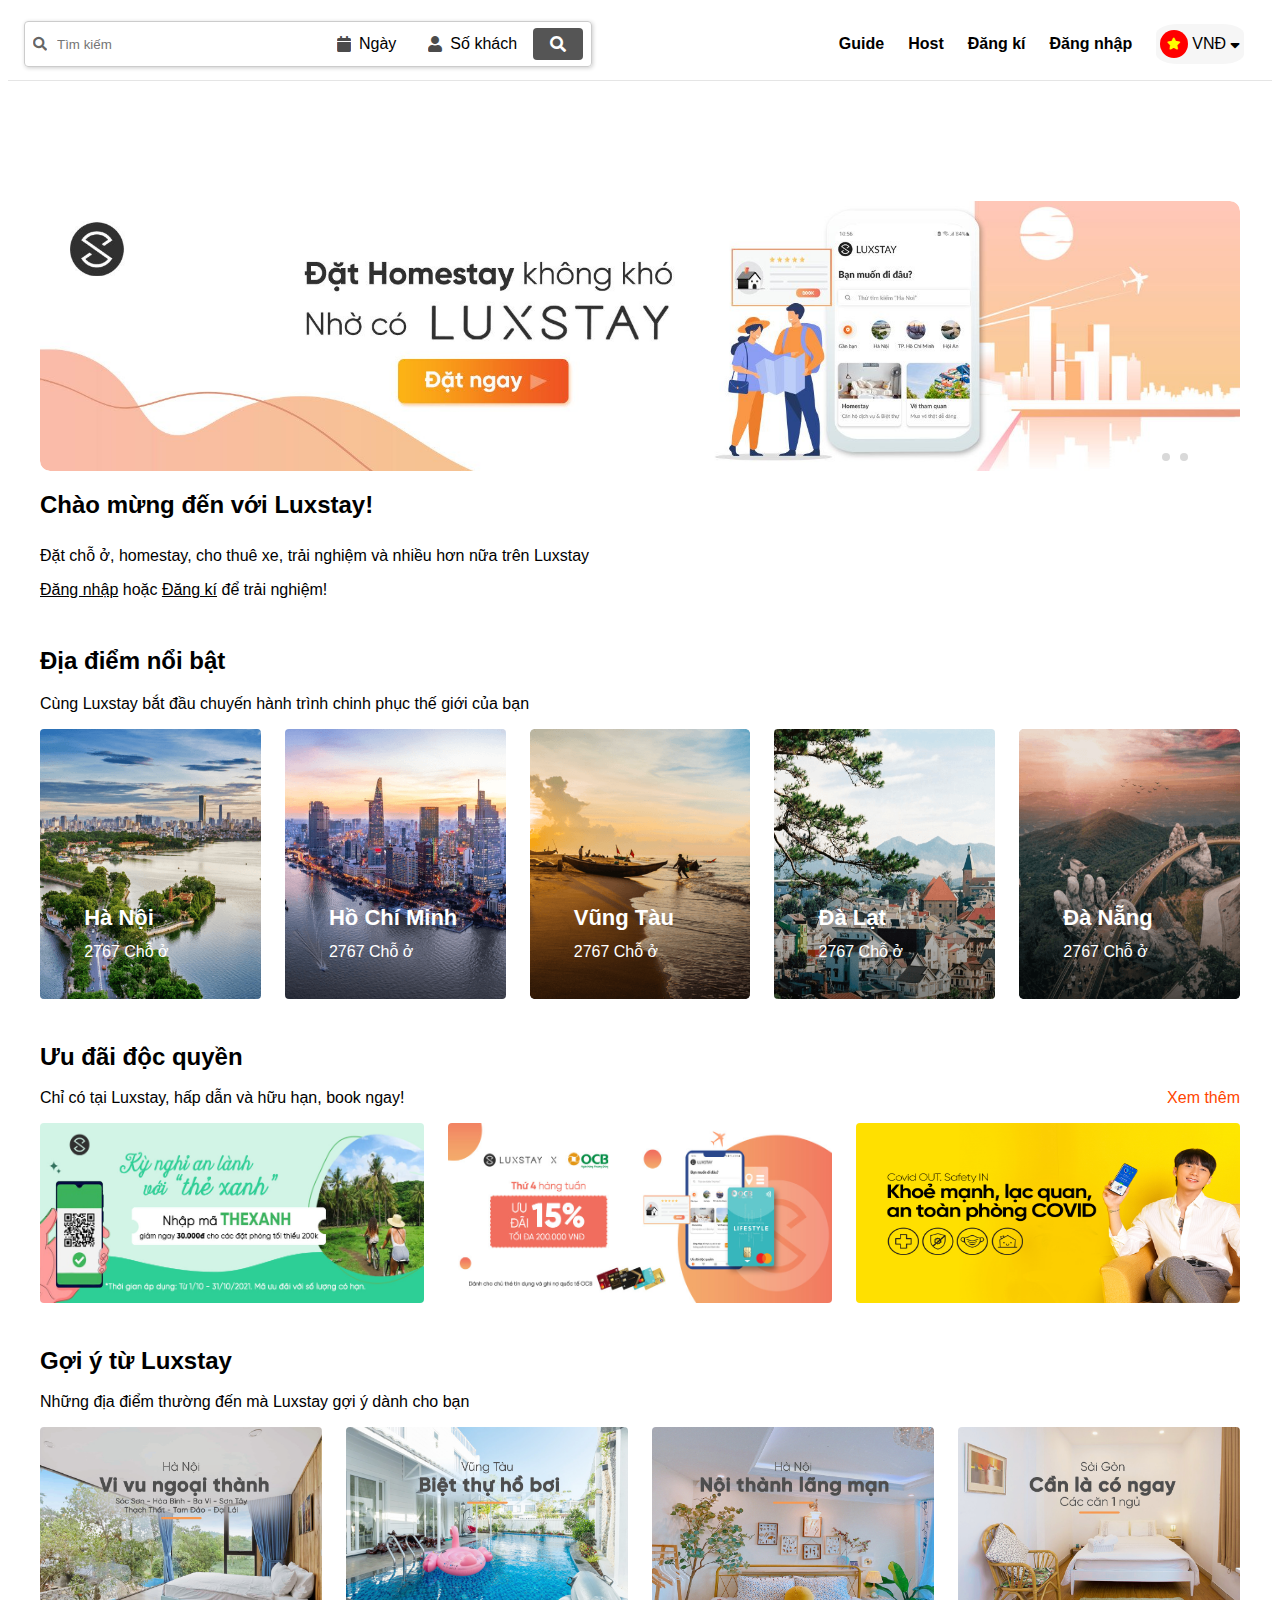
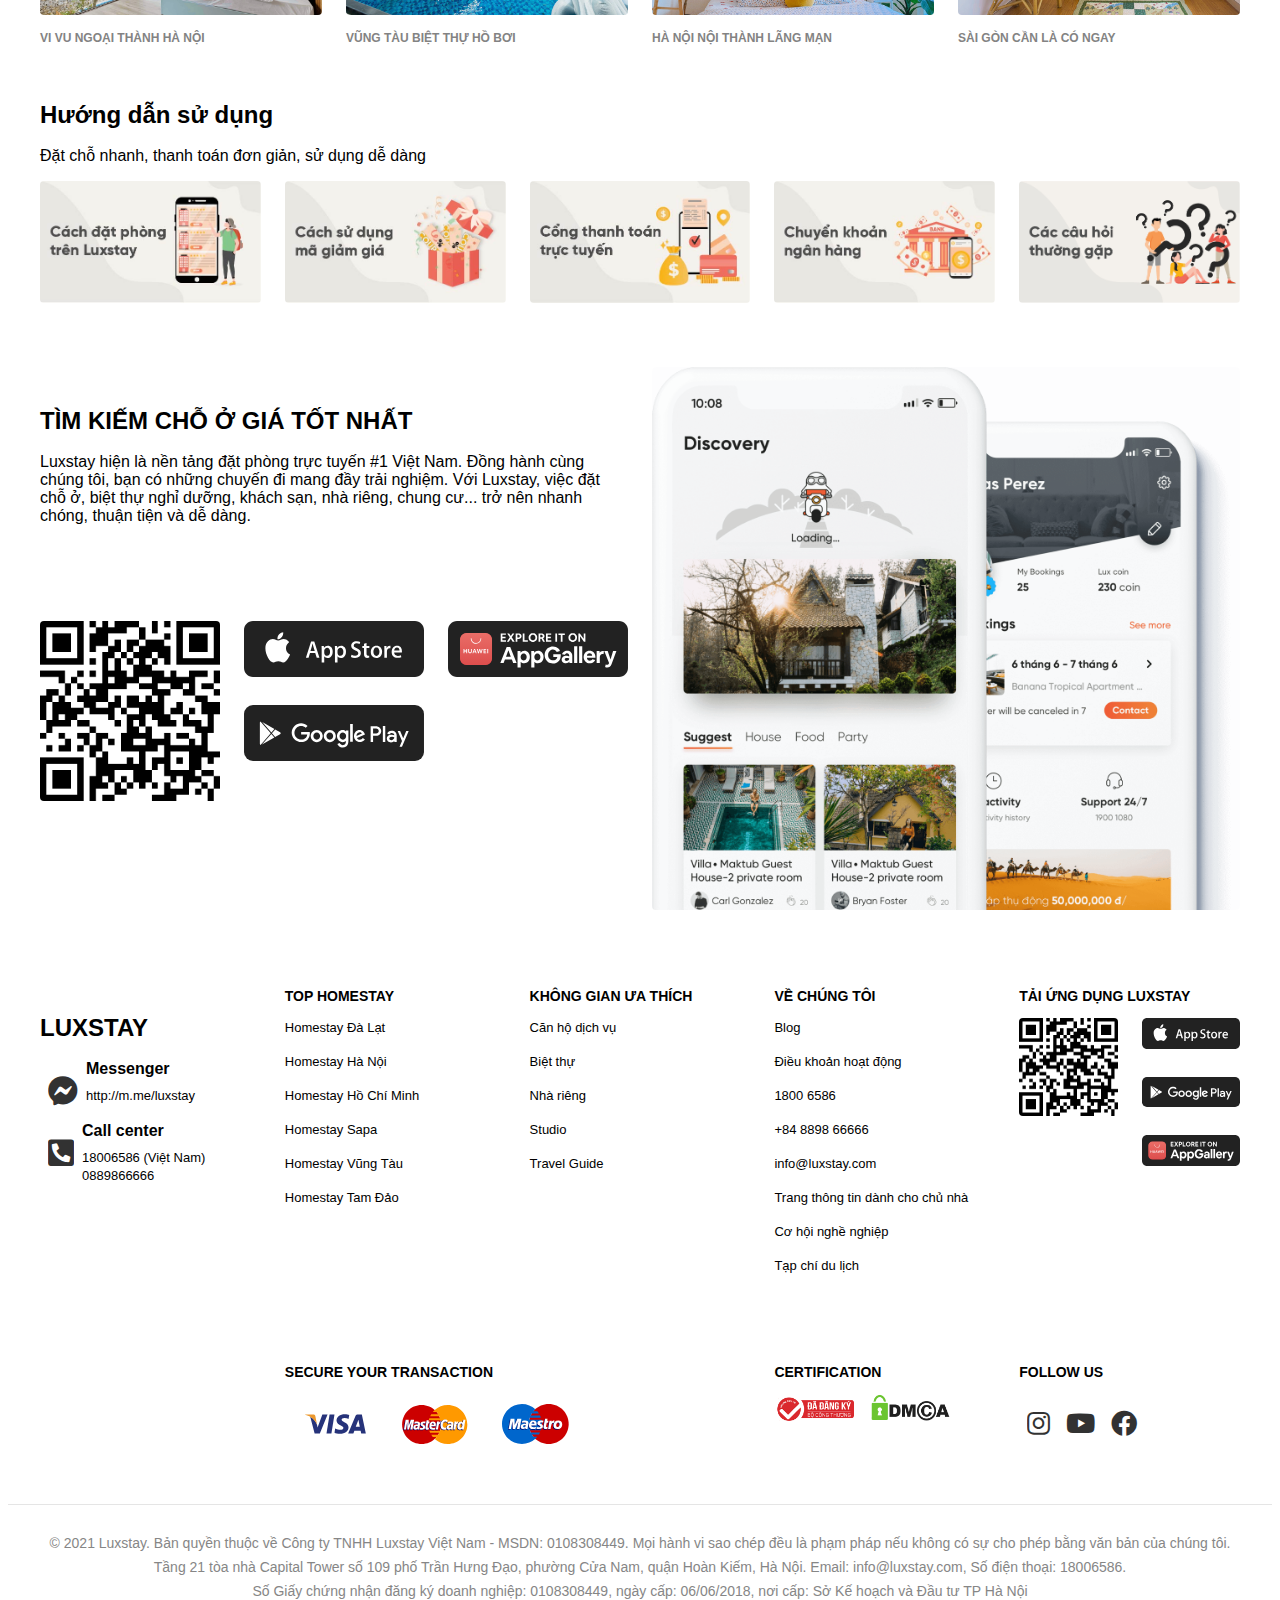
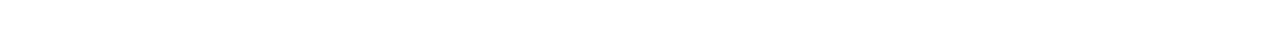
<file: index.html>
<!DOCTYPE html>
<html lang="en">
<head>
    <meta charset="UTF-8">
    <meta http-equiv="X-UA-Compatible" content="IE=edge">
    <meta name="viewport" content="width=device-width, initial-scale=1.0">
    <title>Luxstay</title>
    <link rel="stylesheet" href="./aseets/grid-system.css">
    <link rel="stylesheet" href="./aseets/style.css">
    <link rel="stylesheet" href="./aseets/slide.css">
    <link rel="stylesheet" href="./aseets/fontawesome-free-5.15.4-web/css/all.min.css">
</head>
<body>
    <div class="main">
        <div class="header">
            <div class="grid wide-1300 row-flex-between flex-center"> 
                <div class="header-search-option row-flex">
                    <div class="header-navigation-input flex-center">
                        <i class="fas fa-search seach-icon"></i>
                        <input type="text" placeholder="Tìm kiếm" class="header-form-control-input">
                    </div>
                    
                    <div class="header-navigation-date flex-center">
                        <i class="fas fa-calendar date-icon"></i>
                        Ngày
                    </div>
                    <div class="header-navigation-user flex-center js">
                        <i class="fas fa-user user-icon"></i>
                        Số khách
                        <div class="number-user flex-col js-user">
                            <div class="number-user-list  flex-between flex-center">
                                <div class="user-type">
                                    <h4>Người lớn</h4>
                                </div>
                                <div class="user-chose-number">
                                    <i class="fas fa-minus-circle"></i>
                                    <span>0</span>
                                    <i class="fas fa-plus-circle"></i>
                                </div>
                            </div>
                            <div class="number-user-list  flex-between flex-center">
                                <div class="user-type">
                                    <h4>Trẻ em</h4>
                                    <span>Tuổi từ 2-12</span>
                                </div>
                                <div class="user-chose-number">
                                    <i class="fas fa-minus-circle"></i>
                                    <span>0</span>
                                    <i class="fas fa-plus-circle"></i>
                                </div>
                            </div><div class="number-user-list  flex-between flex-center">
                                <div class="user-type">
                                    <h4>Trẻ sơ sinh</h4>
                                    <span>Dưới 2 tuổi</span>
                                </div>
                                <div class="user-chose-number">
                                    <i class="fas fa-minus-circle"></i>
                                    <span>0</span>
                                    <i class="fas fa-plus-circle"></i>
                                </div>
                            </div>
                            <div class="numer-user-direction flex-between">
                                <h4>Xoá</h4>
                                <h4>Áp dụng</h4>
                            </div>
                        </div>
                    </div>
                    <div class="header-navigation-input-btn flex-center">
                        <div class="header-navigation-input-btn-icon row-flex">
                            <i class="fas fa-search seach-btn-icon"></i>
                        </div>
                    </div>
                </div>
                <div class="header-navbar">
                    <ul class="header-navbar-list row-flex">
                        <li class="header-navbar-list-item flex-center"><a href="">Guide</a></li>
                        <li class="header-navbar-list-item flex-center"><a href="">Host</a></li>
                        <li class="header-navbar-list-item flex-center"><a href="">Đăng kí</a></li>
                        <li class="header-navbar-list-item flex-center"><a href="">Đăng nhập</a></li>
                        <li class="header-navbar-list-item header-navbar-list-item-country ">
                            <div class="type-pay flex-center">
                                <div class="type-pay-country row-flex">
                                    <i class="fas fa-star country-icon"></i>
                                </div>
                                VNĐ
                                <i class="fas fa-sort-down icon-down"></i>
                                <div class="type-country-list">
                                    <div class="type-country-list-item row-flex flex-center">
                                        <h4>VND</h4>
                                        <p>Việt Nam Đồng</p>
                                        <i class="fas fa-check"></i>
                                    </div>
                                    <div class="type-country-list-item row-flex flex-center">
                                        <h4>USD</h4>
                                        <p>United States Dollar</p> 
                                    </div>
                                </div>
                            </div>
                        </li>
                    </ul>
                </div>
            </div>
        </div>
        <div class="container">
            <div class="grid wide mt-12">
                <div class="introduce">
                    <div class="introduce-silde">
                        <div class="slider middle">
                            <div class="slides">
                                <input type="radio" name="radio-btn" id="radio1">
                                <input type="radio" name="radio-btn" id="radio2">
            
                                <div class="slide first">
                                    <img src="./aseets/img/slide1.png"  class="slide-img" alt="">
                                </div>
                                <div class="slide second">
                                    <img src="./aseets/img/slide2.png"  class="slide-img" alt="">
                                </div>
            
                                <div class="navigation-auto">
                                    <div class="auto btn1"></div>
                                    <div class="auto btn2"></div>
                                </div>
            
                                <div class="navigation-manual">
                                    <label for="radio1" class="manual-btn"></label>
                                    <label for="radio2" class="manual-btn"></label>
                                </div>
                            </div>
                    </div>
                   </div> 
                   
                    <h2>Chào mừng đến với Luxstay!</h2>
                    <p>Đặt chỗ ở, homestay, cho thuê xe, trải nghiệm và nhiều hơn nữa trên Luxstay</p>
                    <p><a href="">Đăng nhập</a> hoặc <a href="">Đăng kí</a> để trải nghiệm!</p>
                </div>

                <div class="place-list">
                    <h2>Địa điểm nổi bật</h2>
                    <p>Cùng Luxstay bắt đầu chuyến hành trình chinh phục thế giới của bạn</p>
                    <div class="row ">
                        <div class="col l2-4 m-6">
                           <div class="place-list-item">
                                <div class="place-list-item-img" >
                                    <img src="./aseets/img/HN.png" alt="">
                                </div>
                                <div class="place-infomation">
                                    <h4 class="place-name">Hà Nội</h4>
                                    <p class="place-stock">2767 Chỗ ở</p>
                                </div>
                           </div>
                        </div>
                        <div class="col l2-4 m-6">
                            <div class="place-list-item">
                                 <div class="place-list-item-img" >
                                     <img src="./aseets/img/HCM.png" alt="">
                                 </div>
                                 <div class="place-infomation">
                                     <h4 class="place-name">Hồ Chí Minh</h4>
                                     <p class="place-stock">2767 Chỗ ở</p>
                                 </div>
                            </div>
                         </div>
                         <div class="col l2-4 m-6">
                            <div class="place-list-item">
                                 <div class="place-list-item-img" >
                                     <img src="./aseets/img/VT.png" alt="">
                                 </div>
                                 <div class="place-infomation">
                                     <h4 class="place-name">Vũng Tàu</h4>
                                     <p class="place-stock">2767 Chỗ ở</p>
                                 </div>
                            </div>
                         </div>
                         <div class="col l2-4 m-6">
                            <div class="place-list-item">
                                 <div class="place-list-item-img" >
                                     <img src="./aseets/img/DL.png" alt="">
                                 </div>
                                 <div class="place-infomation">
                                     <h4 class="place-name">Đà Lạt</h4>
                                     <p class="place-stock">2767 Chỗ ở</p>
                                 </div>
                            </div>
                         </div>
                         <div class="col l2-4 m-6">
                            <div class="place-list-item">
                                 <div class="place-list-item-img" >
                                     <img src="./aseets/img/DN.png" alt="">
                                 </div>
                                 <div class="place-infomation">
                                     <h4 class="place-name">Đà Nẵng</h4>
                                     <p class="place-stock">2767 Chỗ ở</p>
                                 </div>
                            </div>
                         </div>
                    </div>
                </div>

                <div class="profit">
                    <div class="profit-dep">
                        <h2 class="margin-h2">Ưu đãi độc quyền</h2>
                        <div class="profit-more-dep flex-between">
                            <p class="padding-p">Chỉ có tại Luxstay, hấp dẫn và hữu hạn, book ngay!</p>
                            <a href="">Xem thêm</a>
                        </div>
                        <div class="row">
                            <div class="col l-4 m-12">
                                <div class="profit-img">
                                    <img src="./aseets/img/app.-1.jpg" class="img" alt="">
                                </div>
                            </div>
                            <div class="col l-4 m-12">
                                <div class="profit-img">
                                    <img src="./aseets/img/sale.jpg" class="img" alt="">
                                </div>
                            </div>
                            <div class="col l-4 m-12">
                                <div class="profit-img">
                                    <img src="./aseets/img/sontung.jpg" class="img" alt="">
                                </div>
                            </div>
                        </div>
                    </div>
                </div>

                <div class="suggettions">
                    <div class="suggettion-dep">
                        <h2 class="margin-h2">Gợi ý từ Luxstay</h2>
                        <p class="padding-p">
                            Những địa điểm thường đến mà Luxstay gợi ý dành cho bạn
                        </p>
                        <div class="row">
                            <div class="col l-3 m-6">
                                <div class="suggettion-list-item">
                                    <img src="./aseets/img/vivuNgoaiThanh.jpg" alt="" class="suggettion-list-item-img img">
                                    <p class="padding-p">VI VU NGOẠI THÀNH HÀ NỘI</p>
                                </div>
                            </div>
                            <div class="col l-3 m-6">
                                <div class="suggettion-list-item">
                                    <img src="./aseets/img/HoBoi.jpg" alt="" class="suggettion-list-item-img img">
                                    <p class="padding-p" >VŨNG TÀU BIỆT THỰ HỒ BƠI</p>
                                </div>
                            </div>
                            <div class="col l-3 m-6">
                                <div class="suggettion-list-item">
                                    <img src="./aseets/img/NoiThanh.jpg" alt="" class="suggettion-list-item-img img">
                                    <p class="padding-p">HÀ NỘI NỘI THÀNH LÃNG MẠN</p>
                                </div>
                            </div>
                            <div class="col l-3 m-6">
                                <div class="suggettion-list-item">
                                    <img src="./aseets/img/SaiGon.jpg" alt="" class="suggettion-list-item-img img">
                                    <p class="padding-p">SÀI GÒN CẦN LÀ CÓ NGAY</p>
                                </div>
                            </div>
                        </div>
                    </div>
                </div>

                <!-- <div class="sugget-discover">
                    <div class="sugeet-discover-dep">
                        <h2 class="margin-h2">
                            Gợi ý khám phá
                        </h2>
                        <p class="padding-p">
                            Để mỗi chuyến đi là một hành trình truyền cảm hứng, mỗi căn phòng là một khoảng trời an yên
                        </p>
                    </div>
                </div> -->

                <div class="manual">
                    <div class="manual-dep">
                        <h2 class="margin-h2">
                            Hướng dẫn sử dụng
                        </h2>
                        <p class="padding-p">
                            Đặt chỗ nhanh, thanh toán đơn giản, sử dụng dễ dàng
                        </p>
                    </div>
                    <div class="manual-list">
                        <div class="row">
                            <div class="col l2-4">
                                <div class="manual-list-item">
                                    <img src="./aseets/img/BookRoom.jpg" alt="" class="img">
                                </div>
                            </div>
                            <div class="col l2-4">
                                <div class="manual-list-item">
                                    <img src="./aseets/img/vocher.jpg" alt="" class="img">
                                </div>
                            </div>
                            <div class="col l2-4">
                                <div class="manual-list-item">
                                    <img src="./aseets/img/pay.jpg" alt="" class="img">
                                </div>
                            </div>
                            <div class="col l2-4">
                                <div class="manual-list-item">
                                    <img src="./aseets/img/Bank.jpg" alt="" class="img">
                                </div>
                            </div>
                            <div class="col l2-4">
                                <div class="manual-list-item">
                                    <img src="./aseets/img/question.jpg" alt="" class="img">
                                </div>
                            </div>
                        </div>
                    </div>
                </div>

                <div class="more-information mt-60">
                    <div class="row">
                        <div class="col l-6">
                            <div class="more-information-text">
                                <h2 class="margin-h2">
                                    TÌM KIẾM CHỖ Ở GIÁ TỐT NHẤT
                                </h2>
                                <p class="padding-p">
                                    Luxstay hiện là nền tảng đặt phòng trực tuyến #1 Việt Nam. Đồng hành cùng chúng tôi, bạn có những chuyến đi mang đầy trải nghiệm. Với Luxstay, việc đặt chỗ ở, biệt thự nghỉ dưỡng, khách sạn, nhà riêng, chung cư... trở nên nhanh chóng, thuận tiện và dễ dàng.
                                </p>
                            </div>
                            <div class="row more-information-img">
                                <div class="col l-4">
                                    <img src="./aseets/img/qr-code.png" alt="" class="img">
                                </div>
                                <div class="col l-4">
                                    <img src="./aseets/img/apple-store.svg" alt="" class="img app-store">
                                    <img src="./aseets/img/google-play.svg" alt="" class="img">
                                </div>
                                <div class="col l-4">
                                    <img src="./aseets/img/huawei.svg" alt="" class="img">
                                </div>
                            </div>
                        </div>
                        <div class="col l-6">
                            <img src="./aseets/img/APP.png" alt="" class="img">
                        </div>
                    </div>
                </div>

                <div class="general mt-60">
                    <div class="row">
                        <div class="col l2-4 mb24">
                            <h2 class="margin-h2">LUXSTAY</h2>
                            <div class="contact">
                                <div class="contact-messenger row-flex">
                                    <i class="fab fa-facebook-messenger icon-general"></i>
                                    <div class="contact-messenger-dep">
                                        <h4 class="h4-mb8">Messenger</h4>
                                    <p class="padding-p"><a href="#" class="a-general">http://m.me/luxstay</a></p>
                                    </div>
                                </div>
                                <div class="contact-phone row-flex">
                                    <i class="fas fa-phone-square-alt icon-general"></i>
                                    <div class="contact-phone-dep">
                                        <h4 class="h4-mb8">Call center</h4>
                                    <p class=" p-nopadding"><a href="#" class="a-general">18006586 (Việt Nam)</a></p>
                                    <p class="padding-p"><a href="#" class="a-general">0889866666</a></p>
                                    </div>
                                </div>
                            </div>
                        </div>
                        <div class="col l2-4">
                            <h3 class="h3-general">TOP HOMESTAY</h3>
                            <p class="padding-p"><a href=""class="a-general">Homestay Đà Lạt</a></p>
                            <p class="padding-p"><a href=""class="a-general">Homestay Hà Nội</a></p>
                            <p class="padding-p"><a href=""class="a-general">Homestay Hồ Chí Minh</a></p>
                            <p class="padding-p"><a href=""class="a-general">Homestay Sapa</a></p>
                            <p class="padding-p"><a href=""class="a-general">Homestay Vũng Tàu</a></p>
                            <p class="padding-p"><a href=""class="a-general">Homestay Tam Đảo</a></p>
                        </div>
                        <div class="col l2-4">
                            <h3 class="h3-general">KHÔNG GIAN ƯA THÍCH</h3>
                            <p class="padding-p"><a href="" class="a-general">Căn hộ dịch vụ</a></p>
                            <p class="padding-p"><a href="" class="a-general">Biệt thự</a></p>
                            <p class="padding-p"><a href="" class="a-general">Nhà riêng</a></p>
                            <p class="padding-p"><a href="" class="a-general">Studio</a></p>
                            <p class="padding-p"><a href="" class="a-general">Travel Guide</a></p>
                        </div>
                        <div class="col l2-4">
                            <h3 class="h3-general">VỀ CHÚNG TÔI</h3>
                            <p class="padding-p"><a href="" class="a-general">Blog</a></p>
                            <p class="padding-p"><a href="" class="a-general">Điều khoản hoạt động</a></p>
                            <p class="padding-p"><a href="" class="a-general">1800 6586</a></p>
                            <p class="padding-p"><a href="" class="a-general">+84 8898 66666</a></p>
                            <p class="padding-p"><a href="" class="a-general">info@luxstay.com</a></p>
                            <p class="padding-p"><a href="" class="a-general">Trang thông tin dành cho chủ nhà </a></p>
                            <p class="padding-p"><a href="" class="a-general">Cơ hội nghề nghiệp</a></p>
                            <p class="padding-p"><a href="" class="a-general">Tạp chí du lịch</a></p>
                        </div>
                        <div class="col l2-4">
                            <h3 class="h3-general">TẢI ỨNG DỤNG LUXSTAY</h3>
                            <div class="row">
                                <div class="col l-6">
                                    <img src="./aseets/img/qr-code.png" alt="" class="img">
                                </div>
                                <div class="col l-6">
                                    <img src="./aseets/img/apple-store.svg" alt="" class="img app-store">
                                    <img src="./aseets/img/google-play.svg" alt="" class="img app-store">
                                    <img src="./aseets/img/huawei.svg" alt="" class="img">
                                </div>
                            </div>
                        </div>
                    </div>
                    <div class="row general-more mt-60">
                        
                        <div class="col l2-4">
                            <!-- <h3 class="h3-general">SECURE YOUR TRANSACTION</h3> -->
                        </div>
                        <div class="col l2-4x2">
                            <h3 class="h3-general">SECURE YOUR TRANSACTION</h3>
                            <div class="way-pay-list row-flex">
                                <img src="./aseets/img/visa.svg" alt="" class="img">
                                <img src="./aseets/img/mastercard.svg" alt="" class="img">
                                <img src="./aseets/img/maestro.svg" alt="" class="img">
                            </div>
                        </div>
                        <div class="col l2-4">
                            <h3 class="h3-general">CERTIFICATION</h3>
                            <div class="certification-list row-flex">
                                <a href=""><img src="./aseets/img/signed.png" alt="" class="img"></a>
                                <a href=""><img src="./aseets/img/dmca.png" alt="" class="img"></a>
                            </div>
                        </div>
                        <div class="col l2-4">
                            <h3 class="h3-general">FOLLOW US</h3>
                            <div class="social-list row-flex">
                                <a href=""><i class="fab fa-instagram"></i></a>
                                <a href=""><i class="fab fa-youtube"></i></a>
                                <a href=""><i class="fab fa-facebook"></i></a>
                            </div>
                        </div>
                        
                    </div>
                </div>
            </div>
                 
        </div>

        <div class="footer">
            <p>© 2021 Luxstay. Bản quyền thuộc về Công ty TNHH Luxstay Việt Nam - MSDN: 0108308449. Mọi hành vi sao chép đều là phạm pháp nếu không có sự cho phép bằng văn bản của chúng tôi.</p>
            <p>Tầng 21 tòa nhà Capital Tower số 109 phố Trần Hưng Đạo, phường Cửa Nam, quận Hoàn Kiếm, Hà Nội. Email: info@luxstay.com, Số điện thoại: 18006586.</p>
            <p>Số Giấy chứng nhận đăng ký doanh nghiệp: 0108308449, ngày cấp: 06/06/2018, nơi cấp: Sở Kế hoạch và Đầu tư TP Hà Nội</p>
        </div>
       </div>
    </div>  
    <script src="aseets/main.js"></script>  
</body>
</html>
</file>
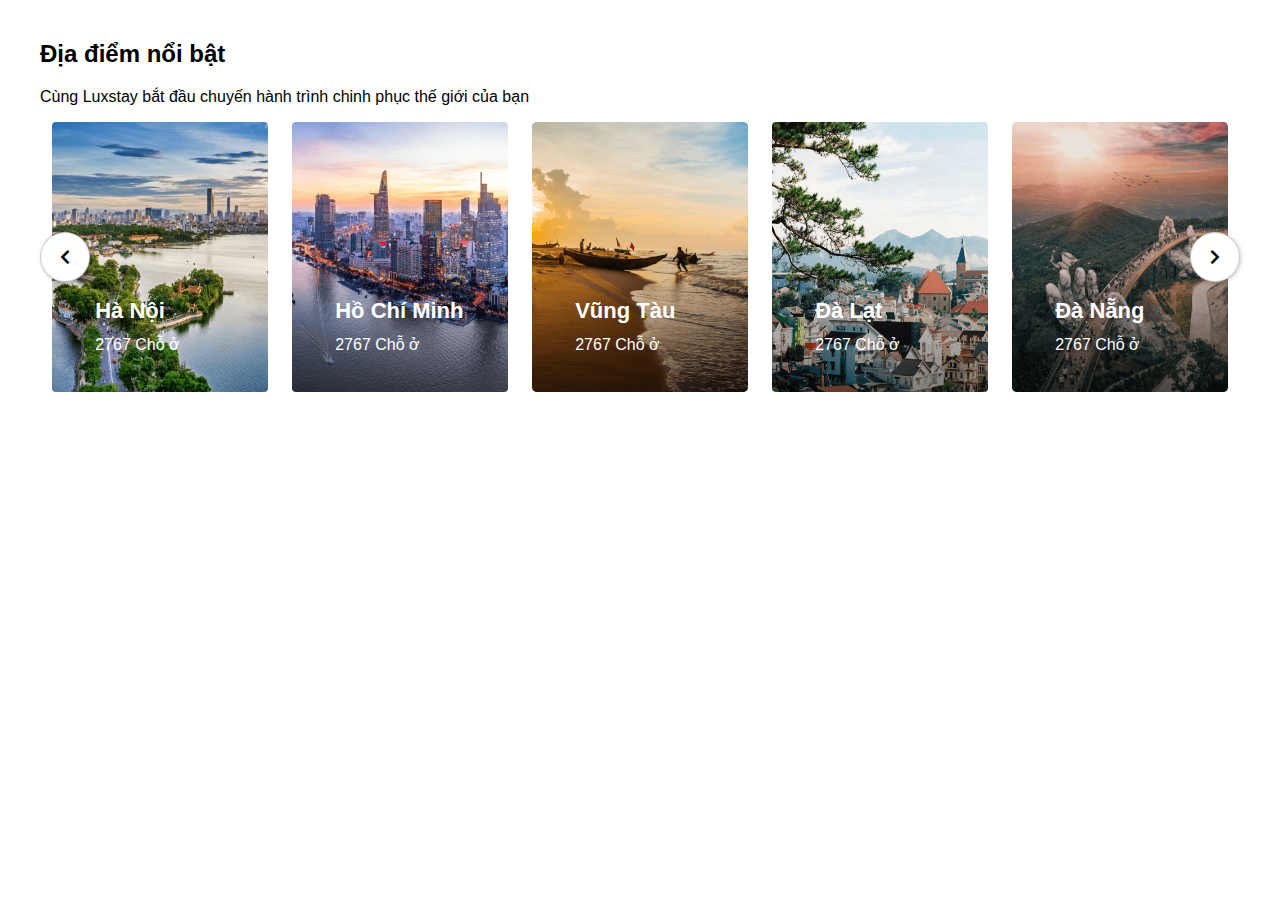
<file: slide.html>
<!DOCTYPE html>
<html lang="en">
<head>
    <meta charset="UTF-8">
    <meta http-equiv="X-UA-Compatible" content="IE=edge">
    <meta name="viewport" content="width=device-width, initial-scale=1.0">
    <title>Document</title>
    <link rel="stylesheet" href="./aseets/grid-system.css">
    <link rel="stylesheet" href="./aseets/style.css">
    <link rel="stylesheet" href="./aseets/slide.css">
    <link rel="stylesheet" href="./aseets/fontawesome-free-5.15.4-web/css/all.min.css">
</head>
<body>
    <div class="main">
        <div class="grid wide">
            <div class="place-list">
                <h2>Địa điểm nổi bật</h2>
                <p>Cùng Luxstay bắt đầu chuyến hành trình chinh phục thế giới của bạn</p>
                <div class="place-slide">
                    <div class="place-slider">
                        <div class=" row-nowrap place-slides ">
                            <div class="col l2-4 place-slide-item">
                                <div class="place-list-item place-slide">
                                     <div class="place-list-item-img" >
                                         <img src="./aseets/img/HN.png" alt="">
                                     </div>
                                     <div class="place-infomation">
                                         <h4 class="place-name">Hà Nội</h4>
                                         <p class="place-stock">2767 Chỗ ở</p>
                                     </div>
                                </div>
                            </div>
                            <div class="col l2-4 place-slide-item">
                                <div class="place-list-item">
                                    <div class="place-list-item-img" >
                                        <img src="./aseets/img/HCM.png" alt="">
                                    </div>
                                    <div class="place-infomation">
                                        <h4 class="place-name">Hồ Chí Minh</h4>
                                        <p class="place-stock">2767 Chỗ ở</p>
                                    </div>
                                </div>
                            </div>
                            <div class="col l2-4 place-slide-item">
                                <div class="place-list-item">
                                    <div class="place-list-item-img" >
                                        <img src="./aseets/img/VT.png" alt="">
                                    </div>
                                    <div class="place-infomation">
                                        <h4 class="place-name">Vũng Tàu</h4>
                                        <p class="place-stock">2767 Chỗ ở</p>
                                    </div>
                                </div>
                            </div>
                            <div class="col l2-4 place-slide-item">
                                <div class="place-list-item">
                                    <div class="place-list-item-img" >
                                        <img src="./aseets/img/DL.png" alt="">
                                    </div>
                                    <div class="place-infomation">
                                        <h4 class="place-name">Đà Lạt</h4>
                                        <p class="place-stock">2767 Chỗ ở</p>
                                    </div>
                                </div>
                            </div>
                            <div class="col l2-4 place-slide-item">
                                <div class="place-list-item">
                                    <div class="place-list-item-img" >
                                        <img src="./aseets/img/DN.png" alt="">
                                    </div>
                                    <div class="place-infomation">
                                        <h4 class="place-name">Đà Nẵng</h4>
                                        <p class="place-stock">2767 Chỗ ở</p>
                                    </div>
                                </div>
                            </div>
                            <div class="col l2-4 place-slide-item">
                                <div class="place-list-item">
                                    <div class="place-list-item-img" >
                                        <img src="./aseets/img/HN.png" alt="">
                                    </div>
                                    <div class="place-infomation">
                                        <h4 class="place-name">Hà Nội</h4>
                                        <p class="place-stock">2767 Chỗ ở</p>
                                    </div>
                                </div>
                            </div>
                            <div class="col l2-4 place-slide-item">
                                <div class="place-list-item">
                                    <div class="place-list-item-img" >
                                        <img src="./aseets/img/HN.png" alt="">
                                    </div>
                                    <div class="place-infomation">
                                        <h4 class="place-name">Hà Nội</h4>
                                        <p class="place-stock">2767 Chỗ ở</p>
                                    </div>
                                </div>
                            </div>
                            <div class="col l2-4 place-slide-item">
                                <div class="place-list-item">
                                    <div class="place-list-item-img" >
                                        <img src="./aseets/img/HN.png" alt="">
                                    </div>
                                    <div class="place-infomation">
                                        <h4 class="place-name">Hà Nội</h4>
                                        <p class="place-stock">2767 Chỗ ở</p>
                                    </div>
                                </div>
                            </div>
                            <div class="col l2-4 place-slide-item">
                                <div class="place-list-item">
                                    <div class="place-list-item-img" >
                                        <img src="./aseets/img/HN.png" alt="">
                                    </div>
                                    <div class="place-infomation">
                                        <h4 class="place-name">Hà Nội</h4>
                                        <p class="place-stock">2767 Chỗ ở</p>
                                    </div>
                                </div>
                            </div>
                            <div class="col l2-4 place-slide-item">
                                <div class="place-list-item">
                                    <div class="place-list-item-img" >
                                        <img src="./aseets/img/HN.png" alt="">
                                    </div>
                                    <div class="place-infomation">
                                        <h4 class="place-name">Hà Nội</h4>
                                        <p class="place-stock">2767 Chỗ ở</p>
                                    </div>
                                </div>
                            </div>
                              
                              <div class="place-slide-btn btn-next">
                                  <div class="icon icon-next">
                                     <i class="fas fa-chevron-right"></i>
                                  </div>
                              </div>
                              <div class="place-slide-btn btn-pre">
                                 <div class="icon icon-pre">
                                     <i class="fas fa-chevron-left"></i>
                                  </div>
                              </div>
                        
                        </div>
                    </div>
                </div>
            </div>
        </div>
    </div>
</body>
</html>
</file>
<file: aseets/grid-system.css>
html{
    padding:0;
    margin: 0;
}
*{
    font-family:Arial, Helvetica, sans-serif;
    box-sizing: border-box;
}
.mt-60{
    margin-top: 60px;
}
.mt-12{
    margin-top: 12px;
}
.grid {
    width: 100%;
    display: block;
    padding: 0;
}

.grid.wide {
    max-width: 1200px;
    margin: 0 auto;
}
.grid.wide-1300{
    max-width: 1300px;
    margin: 0 auto;
}

.row {
    display: flex;
    flex-wrap: wrap;
    margin-left: -4px;
    margin-right: -4px;
}

.row-flex{
    display: flex;
}

.flex-col{
    display: flex;
    flex-direction: column;
}

.flex-center{
    display: flex;
    align-items: center;
}

.row-flex-between{
    display: flex;
    justify-content: space-between;
}
.flex-between{
    display: flex;
    justify-content: space-between;
}

.row.no-gutters {
    margin-left: 0;
    margin-right: 0;
}

.col {
    padding-left: 4px;
    padding-right: 4px;
}

.row.no-gutters .col {
    padding-left: 0;
    padding-right: 0;
}

.s-0 {
    display: none;
}

.s-1 {
    flex: 0 0 8.33333%;
    max-width: 8.33333%;
}

.s-2 {
    flex: 0 0 16.66667%;
    max-width: 16.66667%;
}

.s-3 {
    flex: 0 0 25%;
    max-width: 25%;
}

.s-4 {
    flex: 0 0 33.33333%;
    max-width: 33.33333%;
}

.s-5 {
    flex: 0 0 41.66667%;
    max-width: 41.66667%;
}

.s-6 {
    flex: 0 0 50%;
    max-width: 50%;
}

.s-7 {
    flex: 0 0 58.33333%;
    max-width: 58.33333%;
}

.s-8 {
    flex: 0 0 66.66667%;
    max-width: 66.66667%;
}

.s-9 {
    flex: 0 0 75%;
    max-width: 75%;
}

.s-10 {
    flex: 0 0 83.33333%;
    max-width: 83.33333%;
}

.s-11 {
    flex: 0 0 91.66667%;
    max-width: 91.66667%;
}

.s-12 {
    flex: 0 0 100%;
    max-width: 100%;
}

.s-o-1 {
    margin-left: 8.33333%;
}

.s-o-2 {
    margin-left: 16.66667%;
}

.s-o-3 {
    margin-left: 25%;
}

.s-o-4 {
    margin-left: 33.33333%;
}

.s-o-5 {
    margin-left: 41.66667%;
}

.s-o-6 {
    margin-left: 50%;
}

.s-o-7 {
    margin-left: 58.33333%;
}

.s-o-8 {
    margin-left: 66.66667%;
}

.s-o-9 {
    margin-left: 75%;
}

.s-o-10 {
    margin-left: 83.33333%;
}

.s-o-11 {
    margin-left: 91.66667%;
}

/* >= Tablet */
@media (min-width: 740px) {
    .row {
        display: flex;
        margin-left: -8px;
        margin-right: -8px;
    }

    .col {
        padding-left: 8px;
        padding-right: 8px;
    }

    .m-0 {
        display: none;
    }

    .m-1,
    .m-2,
    .m-3,
    .m-4,
    .m-5,
    .m-6,
    .m-7,
    .m-8,
    .m-9,
    .m-10,
    .m-11,
    .m-12 {
        display: block;
    }

    .m-1 {
        flex: 0 0 8.33333%;
        max-width: 8.33333%;
    }

    .m-2 {
        flex: 0 0 16.66667%;
        max-width: 16.66667%;
    }

    .m-3 {
        flex: 0 0 25%;
        max-width: 25%;
    }

    .m-4 {
        flex: 0 0 33.33333%;
        max-width: 33.33333%;
    }

    .m-5 {
        flex: 0 0 41.66667%;
        max-width: 41.66667%;
    }

    .m-6 {
        flex: 0 0 50%;
        max-width: 50%;
    }

    .m-7 {
        flex: 0 0 58.33333%;
        max-width: 58.33333%;
    }

    .m-8 {
        flex: 0 0 66.66667%;
        max-width: 66.66667%;
    }

    .m-9 {
        flex: 0 0 75%;
        max-width: 75%;
    }

    .m-10 {
        flex: 0 0 83.33333%;
        max-width: 83.33333%;
    }

    .m-11 {
        flex: 0 0 91.66667%;
        max-width: 91.66667%;
    }

    .m-12 {
        flex: 0 0 100%;
        max-width: 100%;
    }

    .m-o-1 {
        margin-left: 8.33333%;
    }

    .m-o-2 {
        margin-left: 16.66667%;
    }

    .m-o-3 {
        margin-left: 25%;
    }

    .m-o-4 {
        margin-left: 33.33333%;
    }

    .m-o-5 {
        margin-left: 41.66667%;
    }

    .m-o-6 {
        margin-left: 50%;
    }

    .m-o-7 {
        margin-left: 58.33333%;
    }

    .m-o-8 {
        margin-left: 66.66667%;
    }

    .m-o-9 {
        margin-left: 75%;
    }

    .m-o-10 {
        margin-left: 83.33333%;
    }

    .m-o-11 {
        margin-left: 91.66667%;
    }
}

/* PC medium resolution > */
@media (min-width: 1113px) {
    .row {
        display: flex;
        margin-left: -12px;
        margin-right: -12px;
    }

    .row.sm-gutter {
        margin-left: -5px;
        margin-right: -5px;
    }

    .col {
        padding-left: 12px;
        padding-right: 12px;
    }

    .row.sm-gutter .col {
        padding-left: 5px;
        padding-right: 5px;
    }

    .l-0 {
        display: none;
    }

    .l-1,
    .l-2,
    .l-2-4,
    .l-3,
    .l-4,
    .l-5,
    .l-6,
    .l-7,
    .l-8,
    .l-9,
    .l-10,
    .l-11,
    .l-12 {
        display: block;
    }

    .l-1 {
        flex: 0 0 8.33333%;
        max-width: 8.33333%;
    }

    .l-2 {
        flex: 0 0 16.66667%;
        max-width: 16.66667%;
    }

    .l2-4 {
        flex: 0 0 20%;
        max-width: 20%;
    }

    .l2-4x2{
        flex: 0 0 40%;
        max-width: 40%;
    }

    .l-3 {
        flex: 0 0 25%;
        max-width: 25%;
    }

    .l-4 {
        flex: 0 0 33.33333%;
        max-width: 33.33333%;
    }

    .l-5 {
        flex: 0 0 41.66667%;
        max-width: 41.66667%;
    }

    .l-6 {
        flex: 0 0 50%;
        max-width: 50%;
    }

    .l-7 {
        flex: 0 0 58.33333%;
        max-width: 58.33333%;
    }

    .l-8 {
        flex: 0 0 66.66667%;
        max-width: 66.66667%;
    }

    .l-9 {
        flex: 0 0 75%;
        max-width: 75%;
    }

    .l-10 {
        flex: 0 0 83.33333%;
        max-width: 83.33333%;
    }

    .l-11 {
        flex: 0 0 91.66667%;
        max-width: 91.66667%;
    }

    .l-12 {
        flex: 0 0 100%;
        max-width: 100%;
    }

    .l-o-1 {
        margin-left: 8.33333%;
    }

    .l-o-2 {
        margin-left: 16.66667%;
    }

    .l-o-3 {
        margin-left: 25%;
    }

    .l-o-4 {
        margin-left: 33.33333%;
    }

    .l-o-5 {
        margin-left: 41.66667%;
    }

    .l-o-6 {
        margin-left: 50%;
    }

    .l-o-7 {
        margin-left: 58.33333%;
    }

    .l-o-8 {
        margin-left: 66.66667%;
    }

    .l-o-9 {
        margin-left: 75%;
    }

    .l-o-10 {
        margin-left: 83.33333%;
    }

    .l-o-11 {
        margin-left: 91.66667%;
    }
}

/* Tablet - PC low resolution */
@media (min-width: 740px) and (max-width: 1023px) {
    .wide {
        width: 644px;
    }
}

/* > PC low resolution */
@media (min-width: 1024px) and (max-width: 1239px) {
    .wide {
        width: 984px;
    }

    .wide .row {
        display: flex;
        margin-left: -12px;
        margin-right: -12px;
    }

    .wide .row.sm-gutter {
        margin-left: -5px;
        margin-right: -5px;
    }

    .wide .col {
        padding-left: 12px;
        padding-right: 12px;
    }

    .wide .row.sm-gutter .col {
        padding-left: 5px;
        padding-right: 5px;
    }

    .wide .l-0 {
        display: none;
    }

    .wide .l-1,
    .wide .l-2,
    .wide .l-2-4,
    .wide .l-3,
    .wide .l-4,
    .wide .l-5,
    .wide .l-6,
    .wide .l-7,
    .wide .l-8,
    .wide .l-9,
    .wide .l-10,
    .wide .l-11,
    .wide .l-12 {
        display: block;
    }

    .wide .l-1 {
        flex: 0 0 8.33333%;
        max-width: 8.33333%;
    }

    .wide .l-2 {
        flex: 0 0 16.66667%;
        max-width: 16.66667%;
    }

    .wide .l-2-4 {
        flex: 0 0 20%;
        max-width: 20%;
    }

    .wide .l-3 {
        flex: 0 0 25%;
        max-width: 25%;
    }

    .wide .l-4 {
        flex: 0 0 33.33333%;
        max-width: 33.33333%;
    }

    .wide .l-5 {
        flex: 0 0 41.66667%;
        max-width: 41.66667%;
    }

    .wide .l-6 {
        flex: 0 0 50%;
        max-width: 50%;
    }

    .wide .l-7 {
        flex: 0 0 58.33333%;
        max-width: 58.33333%;
    }

    .wide .l-8 {
        flex: 0 0 66.66667%;
        max-width: 66.66667%;
    }

    .wide .l-9 {
        flex: 0 0 75%;
        max-width: 75%;
    }

    .wide .l-10 {
        flex: 0 0 83.33333%;
        max-width: 83.33333%;
    }

    .wide .l-11 {
        flex: 0 0 91.66667%;
        max-width: 91.66667%;
    }

    .wide .l-12 {
        flex: 0 0 100%;
        max-width: 100%;
    }

    .wide .l-o-1 {
        margin-left: 8.33333%;
    }

    .wide .l-o-2 {
        margin-left: 16.66667%;
    }

    .wide .l-o-3 {
        margin-left: 25%;
    }

    .wide .l-o-4 {
        margin-left: 33.33333%;
    }

    .wide .l-o-5 {
        margin-left: 41.66667%;
    }

    .wide .l-o-6 {
        margin-left: 50%;
    }

    .wide .l-o-7 {
        margin-left: 58.33333%;
    }

    .wide .l-o-8 {
        margin-left: 66.66667%;
    }

    .wide .l-o-9 {
        margin-left: 75%;
    }

    .wide .l-o-10 {
        margin-left: 83.33333%;
    }

    .wide .l-o-11 {
        margin-left: 91.66667%;
    }
}
</file>
<file: aseets/style.css>
.header{
    border-bottom: 1px solid rgb(0 0 0 / 10%);
    margin-top: 0px;
    padding-top: 0px ;
    /* position:fixed; */
    top: 0px;
    left: 0px;
    right: 0px;
    padding: 0 16px;
    z-index: 100;
    display:block;

}
.container{
    margin-top: 120px;
    display: block;
}
.h4-mb8{
    margin: 0 0 8px 0;
}
.mb24{
    margin-bottom: 40px;
}

.p-nopadding{
    padding: 0;
}

/* html body{
    margin: 0;
    padding:0;
} */
.header-search-option{
    height: 46px;
    border-radius:4px;
    border: 1px solid #ccc;
    box-shadow: 1px 1px 4px rgb(0 0 0 / 20%);
}


.header-navigation-input .header-form-control-input .seach-icon
.header-navigation-date .header-navigation-user .header-navigation-input-btn
{
    height: 100%;
}

.header-navigation-user{
    position: relative;
}
.header-form-control-input {
    outline:none;
    height:40px;
    border: none;
    width: 250px;
}
.seach-icon{
    font-size:14px;
    opacity: 0.6;
    padding:0 8px;
}
.header-navigation-date.header-navigation-user{
    padding:0 16px;
}

.date-icon{
    padding:0 8px 0 32px;
    opacity: 0.7;
}

.user-icon{
    padding:0 8px 0 32px;
    opacity: 0.7;
}

.header-navigation-input-btn-icon{
    background-color: #555555;
    height: 32px;
    width: 50px;
    border-radius:4px;
    display: flex;
    margin: 0 8px 0 16px;
}
.seach-btn-icon{
    margin: auto;
    color:white;
    padding:0;
}

.header-navigation-input:focus{
    /* outline:2px offset red; */
    border: 3px solid red;
}
.header-navbar-list{
    list-style: none;
}

.header-navbar-list-item>a{
    text-decoration: none;
    color: black ;
    font-weight:700;
}

.header-navbar-list-item>a:hover{
    color:orangered;
}

.header-navbar-list-item{
    padding:0 12px;
}

.type-pay {
    /* position:relative; */
    border-radius: 25%;
    background-color: #f6f6f6;
    overflow: hidden;
    height:40px;
}
.type-pay-country{
    /* position: relative; */
    border-radius: 50%;
    background-color: red;
    width: 28px;
    height: 28px;
    margin:0 4px ;
}

.country-icon{
    /* position: absolute;country-icon */
    /* top: 25%;
    left: 27%; */
    font-size:12px;
    color: yellow; 
    margin:auto;
    padding: 0;
    
}

.icon-down{
    padding: 0 4px;
    margin-bottom: 5px;
}
.number-user{
    position: absolute;
    top: 120%;
    left:-50%;
    /* right: 25%; */
    z-index: 2016;
    width: 300px;
    border-radius:3px;
    border: 1px solid #ccc;
    box-shadow: 1px 1px 4px rgb(0 0 0 / 20%);
    display:none;
}

.user-chose-number>i{
    font-size:24px;
    opacity: 0.4;
    padding: 0 8px
}

.user-chose-number>span{

}

.number-user-list{
    /* height:40px; */
    padding:8px 0;
    margin: 0;
}

.user-chose-number{
    text-align:center;
}
.user-type{
    padding-left: 8px;
}

.user-type>h4 {
    opacity: 0.8;
    padding:0;
    margin: 0;
}
.user-type>span {
    opacity: 0.6;
    font-size:12px;
    padding:0;
    margin: 0;
}

.numer-user-direction{
    padding: 0 8px;
}
.numer-user-direction>h4:last-child{
    color: orangered;
}
.header-navbar-list-item-country{
    position: relative;
}
.type-country-list{
    position:absolute;
    top: 120%;
    right: 0;
    width: 200px;
    border-radius:3px;
    border: 1px solid #ccc;
    box-shadow: 1px 1px 4px rgb(0 0 0 / 20%);
    z-index: 3;
    display: none;
}
.type-country-list::after{
    content: "";
    border: 12px solid;
    /* border-top: 0; */
    border-color: transparent transparent white transparent;
    position: absolute;
    top: -20%;
    right:15%;
    /* transform: rotate(45deg);  */
    /* box-shadow: 1px 1px 4px rgb(0 0 0 / 20%); */
}

.type-country-list-item>h4,p,i{
    padding:16px 8px;
    margin:0;
}
.introduce{
    margin-top: 40px;
}

/* .introduce-slide{
    max-width: 1200px;
    height:100%;
    border-radius: 16px;
} */
.introduce>p{
    margin:0;
    padding:8px 0;
}
.introduce>p>a{
    color:black;
}
.introduce>p>a:hover{
    color: orangered;
}
.place-list-item{
    position: relative;
}
.place-list-item-img>img{
   height:270px;
    width: 100%;
    border-radius:4px;
}
.img{
    width: 100%;
    border-radius:4px;
}

.place-list>p{
    padding: 0 0 16px 0;
}
.place-list>h2{
    margin-top: 40px;
}
.margin-h2{
    margin-top: 40px;
    margin-bottom: 18px;
}

.padding-p{
    padding: 0px 0 16px 0;
}


.place-infomation{
    position:absolute;
    left:20%;
    top:60%;
}
.place-infomation>h4{
    font-weight: 700;
    font-size:22px;
    color:white;
    margin: 12px 0;
}
.place-infomation>p{
    padding:0;
    font-size: 16px;
    font-weight:500;
    color:white;
}
.profit-img>img{
    height: 180px;
}
.profit-more-dep>a{
    text-decoration:none;
    color: orangered;
}

.suggettion-list-item>img{
    width: 100%;
    height: 188px;
}

.suggettion-list-item>p{
    font-size:12px;
    font-weight: 600;
    color:#838383;
    padding-top: 12px;
}
.more-information>h2{
    font-size:36px;
    font-weight:800;
}
.more-information>p{
    line-height:20px;
}

.app-store{
    margin-bottom: 24px;
}
.more-information-img{
    margin-top: 80px;
}

.a-general{
    text-decoration: none;
    font-size: 13px;
    color:black;
}
.a-general:hover{
    color: orangered;
}

.h3-general{
    font-size:14px;
}

.icon-general{
    font-size:30px;
    opacity: 0.8;
}
.way-pay-list>img{
    width: 100px;
    height: auto;
}

.certification-list>a{
    width: 80px;
    height: auto;
    margin-right: 16px;
}

.social-list>a{
    color:black;
}
.social-list>a>i{
    font-size: 26px;
    opacity: 0.8;
}
.social-list>a:hover{
    opacity: 0.6;
}
.general{
    margin-bottom: 50px;
}

/* footer */
.footer{
    text-align: center;
    padding: 26px 0;
    border-top: 1px solid rgb(0 0 0 / 10%);
}

.footer>p{
    padding: 0;
    font-size:14px;
    line-height:24px;
    color:#868686;
}
</file>
<file: aseets/slide.css>
/* .slider{
    width:1200px;
    height:280px;
    overflow: hidden;
} */
.slides{
    display: flex;
}
/* .slides>img{
    width:1200px;
    height:auto;
} */
/* .introduce-silde{
    display: flex;

} */

.introduce-silde{
    margin: 0;
    padding: 0;
    display: flex;
    justify-content: center;
    align-items: center;
}

.slider{
    width:1200px;
    height: 270px;
    overflow: hidden;
    border-radius: 10px;
    position: relative;
}
.slides{
    width:200%;
    height:270px;
    display: flex;
}

.slide-img{
    width:1200px;
    height:100%;
    border-radius: 10px;
}
.slides>input{
    display: none;
}
.slide{
    width: 50%;
    height:270;
    transition:1.5s;
}

.navigation-manual{
    /* border: 2px solid #30d3dc; */
    width:1200px;
    display: flex;
    justify-content: center;
    margin-top: 40px;
    /* background-color: red; */
    position: absolute;
    right:-45%;
    bottom:10px;
}
.manual-btn{
    /* border: 2px solid #d9d9d9;   */
    padding:4px;
    border-radius: 10px;
    cursor: pointer;
    transition: 1s;
    margin-right: 10px;
    background-color: #d9d9d9;
}
.manual-btn:hover{
    background-color: #7f7f7f;
}
#radio1:checked~.first{
    margin-left: 0;
}
#radio2:checked~.first{
    margin-left: -50%;
}

.navigation-auto{
    position: absolute;
    display: flex;
    width: 1200px;
    justify-content: center;
    right:-45%;
    bottom:10px;
}
.navigation-auto div{
    /* border: 2px solid #d9d9d9;  */
    padding:4px;
    border-radius:10px;
    transition: linear 1s;
}
.auto{
    margin-right: 10px;
}

#radio1:checked~.navigation-auto.btn1{
    background-color: #7f7f7f;
}

#radio2:checked~.navigation-auto.btn2{
    background-color: #7f7f7f;
}

@keyframes slideIn {
    0% {
        opacity: 0;
    }
    100% {
        opacity: 1;
    }
}

.row-nowrap{
    display: flex;
    flex-wrap: nowrap;
    width:1200px;
    /* overflow: hidden; */
    
}
.place-slide{
    margin: 0;
    padding: 0;
    display: flex;
    justify-content: center;
    align-items: center;
    position: relative;
}
.slider{
    /* overflow: hidden; */
    width:1200px;
    height:270px;
    overflow: hidden;
    
}
.place-slides{
    /* width:200%; */
    height: 270px;
    display: flex;
    overflow: hidden;
}
.place-slide-btn{
    position: absolute;
    background-color:white;
    border-radius: 50%;
    border: 1px solid rgb(0 0 0 / 20%);
    width: 50px;
    height: 50px;
    box-shadow: 1px 1px 4px rgb(0 0 0 / 20%);
    display: flex;
}
.place-slide-btn:hover i{
    color: orangered;
}

.btn-next{
    right:0;
    top:50%;
    transform: translate(0, -50%);
}
.btn-pre{
    left:0;
    top:50%;
    transform: translate(0, -50%);
}

.icon{
    margin:auto;
}
.place-slides{
    /* margin-left: -20%; */
}
</file>
